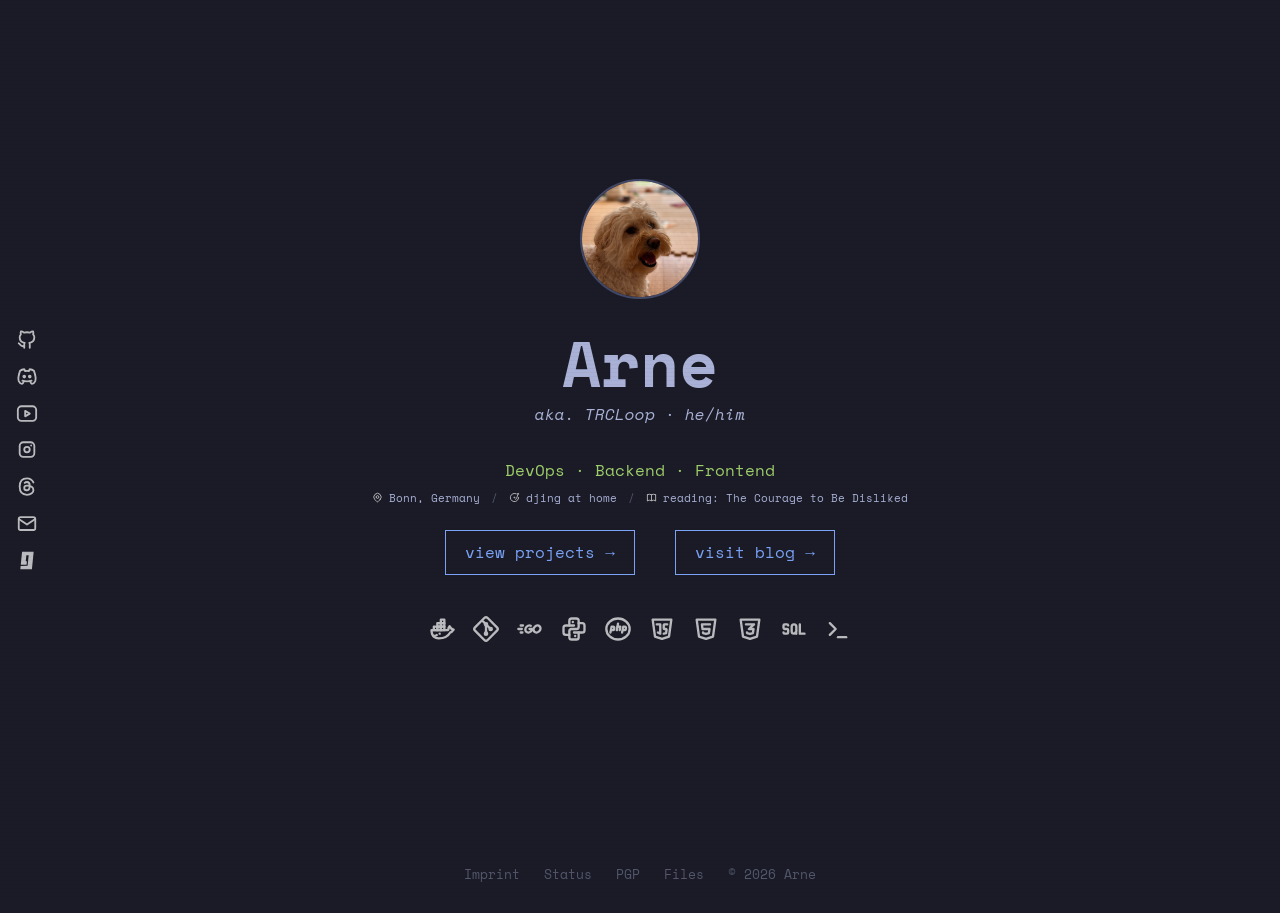
<file: index.html>
<!DOCTYPE html>
<html lang="en">

<head>
	<meta charset="utf-8">
	<meta name="viewport" content="width=device-width, initial-scale=1">
	<title>Arne</title>

	<link rel="stylesheet" href="styles.css" />

	<meta name="description" content="Arne (TRCLoop) – DevOps, Backend & Frontend developer from Bonn, Germany. Working with Go, Python, Docker, and more.">
	<link rel="canonical" href="https://arne.sh/">
	<meta name="robots" content="index, follow">
	<meta name="author" content="Arne">

	<!-- Open Graph -->
	<meta property="og:type" content="profile">
	<meta property="og:url" content="https://arne.sh/">
	<meta property="og:title" content="Arne – Developer from Bonn">
	<meta property="og:description" content="DevOps, Backend & Frontend developer from Bonn, Germany. Working with Go, Python, Docker, and more.">
	<meta property="og:image" content="https://arne.sh/trcloop.png">
	<meta property="og:locale" content="en_US">

	<!-- Twitter Card -->
	<meta name="twitter:card" content="summary">
	<meta name="twitter:title" content="Arne – Developer from Bonn">
	<meta name="twitter:description" content="DevOps, Backend & Frontend developer from Bonn, Germany.">
	<meta name="twitter:image" content="https://arne.sh/trcloop.png">

	<!-- Structured data -->
	<script type="application/ld+json">
	{
		"@context": "https://schema.org",
		"@type": "Person",
		"name": "Arne",
		"alternateName": "TRCLoop",
		"url": "https://arne.sh",
		"image": "https://arne.sh/trcloop.png",
		"email": "me@arne.sh",
		"address": { "@type": "PostalAddress", "addressLocality": "Bonn", "addressCountry": "DE" },
		"sameAs": [
			"https://github.com/TRC-Loop",
			"https://www.youtube.com/@trcloop",
			"https://www.instagram.com/arnierderechte/"
		],
		"jobTitle": "DevOps & Full-Stack Developer"
	}
	</script>

	<link rel="icon" type="image/webp" href="/trcloop.webp">
	<link rel="icon" type="image/png" href="/trcloop.png">
	<link rel="apple-touch-icon" href="/trcloop.png">
</head>

<body>

	<aside class="socials-bar">
		<div class="socials">
			<a href="https://github.com/TRC-Loop" target="_blank" class="social">
				<img src="/icons/brand-github.svg" alt="GitHub">
				<span>/TRC-Loop</span>
			</a>

			<a href="https://arne.sh/discord" target="_blank" class="social">
				<img src="/icons/brand-discord.svg" alt="Discord">
				<span>@trcloop</span>
			</a>

			<a href="https://www.youtube.com/@trcloop" target="_blank" class="social">
				<img src="/icons/brand-youtube.svg" alt="YouTube">
				<span>@trcloop</span>
			</a>

			<a href="https://www.instagram.com/arnierderechte/" target="_blank" class="social">
				<img src="/icons/brand-instagram.svg" alt="Instagram">
				<span>@arnierderechte</span>
			</a>

			<a href="https://www.threads.com/@arnierderechte" target="_blank" class="social">
				<img src="/icons/brand-threads.svg" alt="Threads">
				<span>@arnierderechte</span>
			</a>

			<a href="mailto:me@arne.sh" class="social">
				<img src="/icons/mail.svg" alt="Mail">
				<span>me@arne.sh</span>
			</a>

			<a href="https://go.gmrze.com" class="social">
				<img src="/icons/g.svg" alt="GMRZE Logo">
				<span>gmrze.net</span>
			</a>
		</div>
	</aside>

	<main class="center">
		<img class="avatar" src="trcloop.webp" alt="Profile Picture">

		<h1 class="title-name">Arne</h1>
		<p class="subtitle">aka. TRCLoop &middot; he/him</p>

		<p class="role">DevOps &middot; Backend &middot; Frontend</p>

		<div class="now">
			<span class="now-item">
				<img src="/icons/map-pin.svg" alt="" class="now-icon">Bonn, Germany
			</span>
			<span class="now-sep">/</span>
			<span class="now-item">
				<img src="/icons/vinyl.svg" alt="" class="now-icon">djing at home
			</span>
			<span class="now-sep">/</span>
			<span class="now-item">
				<img src="/icons/book-open.svg" alt="" class="now-icon">reading: The Courage to Be Disliked
			</span>
		</div>

		<div class="projects-container">
			<a class="projects-btn" href="https://github.com/TRC-Loop?tab=repositories" target="_blank">
				view projects →
			</a>

			<a class="projects-btn" href="https://blog.arne.sh" target="_blank">
				visit blog →
			</a>
		</div>

		<section class="skills">

			<span class="skill" data-tip="Docker · Containers">
				<img src="/icons/brand-docker.svg" alt="Docker">
			</span>

			<span class="skill" data-tip="Git · Version Control">
				<img src="/icons/brand-git.svg" alt="Git">
			</span>

			<span class="skill" data-tip="Go · Backend Services">
				<img src="/icons/brand-golang.svg" alt="Go">
			</span>

			<span class="skill" data-tip="Python · General Purpose">
				<img src="/icons/brand-python.svg" alt="Python">
			</span>

			<span class="skill" data-tip="PHP · Backends">
				<img src="/icons/brand-php.svg" alt="PHP">
			</span>

			<span class="skill" data-tip="JavaScript · Frontend">
				<img src="/icons/brand-javascript.svg" alt="JavaScript">
			</span>

			<span class="skill" data-tip="HTML · Not a programming language">
				<img src="/icons/brand-html5.svg" alt="HTML">
			</span>

			<span class="skill" data-tip="CSS · Cool StyleS">
				<img src="/icons/brand-css3.svg" alt="CSS">
			</span>

			<span class="skill" data-tip="SQL · Databases (SQLite, PostgreSQL)">
				<img src="/icons/sql.svg" alt="SQL">
			</span>

			<span class="skill" data-tip="Terminal · Linux, SSH, Automation">
				<img src="/icons/terminal.svg" alt="Terminal">
			</span>

		</section>

		<div id="pgp-modal" class="modal">
			<div class="modal-content">
				<h2>Public PGP Key</h2>
				<pre id="pgp-text"></pre>
				<div class="modal-actions">
					<a href="keys/publickey.asc" download class="modal-btn">
						<img src="icons/download.svg" alt="Download"> Download
					</a>
					<button id="copy-btn" class="modal-btn">
						<img src="icons/copy.svg" alt="Copy"> Copy
					</button>
				</div>
				<span class="modal-close">&times;</span>
			</div>
		</div>
	</main>

	<footer>
		<a href="https://gmrze.net/privacy#impressum">Imprint</a>
		<a href="https://status.gmrze.com">Status</a>
		<a href="#" id="pgp-link">PGP</a>
		<a href="/stone">Files</a>
		<span class="copyright">&copy; 2026 Arne</span>
	</footer>

	<script src="scripts.js" defer></script>
</body>

</html>
</file>
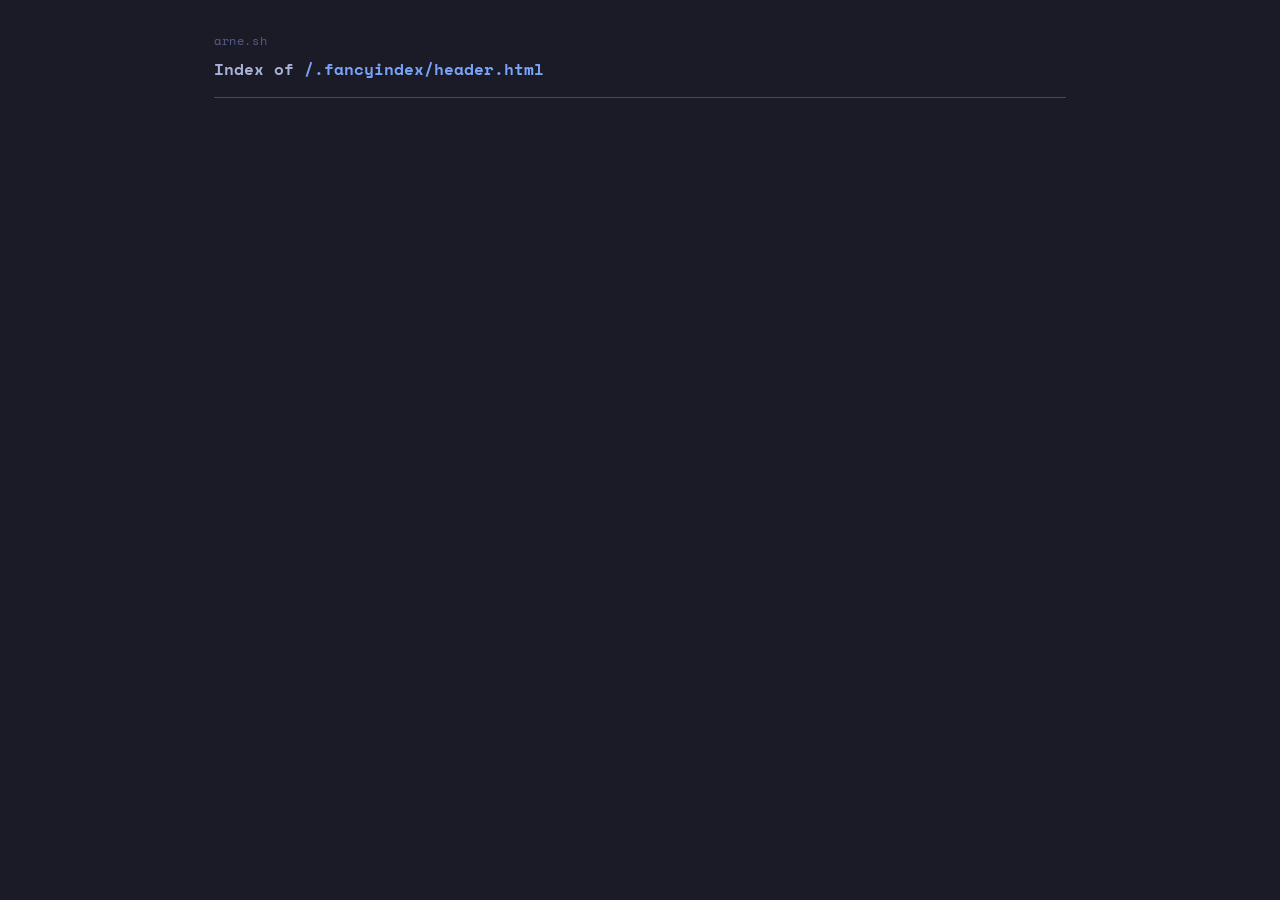
<file: .fancyindex/header.html>
<!DOCTYPE html>
<html lang="en">
<head>
  <meta charset="UTF-8">
  <meta name="viewport" content="width=device-width, initial-scale=1.0">
  <title>Index</title>
  <style>
    @font-face {
      font-display: swap;
      font-family: 'Space Mono';
      font-style: normal;
      font-weight: 400;
      src: url('/space-mono-v17-latin-regular.woff2') format('woff2'),
           url('/space-mono-v17-latin-regular.ttf') format('truetype');
    }
    @font-face {
      font-display: swap;
      font-family: 'Space Mono';
      font-style: italic;
      font-weight: 400;
      src: url('/space-mono-v17-latin-italic.woff2') format('woff2'),
           url('/space-mono-v17-latin-italic.ttf') format('truetype');
    }
    @font-face {
      font-display: swap;
      font-family: 'Space Mono';
      font-style: normal;
      font-weight: 700;
      src: url('/space-mono-v17-latin-700.woff2') format('woff2'),
           url('/space-mono-v17-latin-700.ttf') format('truetype');
    }
  </style>
  <link rel="stylesheet" href="/.fancyindex/style.css">
  <script>
    document.addEventListener('DOMContentLoaded', function () {
      var path = decodeURIComponent(window.location.pathname);
      document.getElementById('path').textContent = path;
      document.title = 'Index of ' + path;
    });
  </script>
</head>
<body>
<div id="wrapper">
  <div id="header">
    <a href="/" id="home-link">arne.sh</a>
    <h1 id="title">Index of <span id="path"></span></h1>
  </div>
</file>
<file: styles.css>
@font-face {
	font-display: swap;
	font-family: 'Space Mono';
	font-style: normal;
	font-weight: 400;
	src: url('space-mono-v17-latin-regular.woff2') format('woff2'),
		url('space-mono-v17-latin-regular.ttf') format('truetype');
}

@font-face {
	font-display: swap;
	font-family: 'Space Mono';
	font-style: italic;
	font-weight: 400;
	src: url('space-mono-v17-latin-italic.woff2') format('woff2'),
		url('space-mono-v17-latin-italic.ttf') format('truetype');
}

@font-face {
	font-display: swap;
	font-family: 'Space Mono';
	font-style: normal;
	font-weight: 700;
	src: url('space-mono-v17-latin-700.woff2') format('woff2'),
		url('space-mono-v17-latin-700.ttf') format('truetype');
}

:root {
	--bg: #1a1b26;
	--fg: #a9b1d6;
	--accent: #7aa2f7;
	--green: #9ece6a;
	--border: #414868;
	--surface: #1f2335;
}

* {
	box-sizing: border-box;
}

html,
body {
	width: 100%;
	height: 100%;
	overflow-x: hidden;
}

body {
	margin: 0;
	background: var(--bg);
	color: var(--fg);
	font-family: 'Space Mono', monospace;
	min-height: 100vh;
}

/* Scanlines */
body::after {
	content: '';
	position: fixed;
	inset: 0;
	pointer-events: none;
	z-index: 8999;
	background: repeating-linear-gradient(
		0deg,
		transparent,
		transparent 3px,
		rgba(0, 0, 0, 0.025) 3px,
		rgba(0, 0, 0, 0.025) 4px
	);
}

/* Entry animations */
@keyframes fadeUp {
	from {
		opacity: 0;
		transform: translateY(10px);
	}
	to {
		opacity: 1;
		transform: translateY(0);
	}
}

.avatar             { animation: fadeUp 0.4s 0.00s ease both; }
.title-name         { animation: fadeUp 0.4s 0.07s ease both; }
.subtitle           { animation: fadeUp 0.4s 0.13s ease both; }
.role               { animation: fadeUp 0.4s 0.18s ease both; }
.now                { animation: fadeUp 0.4s 0.23s ease both; }
.projects-container { animation: fadeUp 0.4s 0.29s ease both; }
.skills             { animation: fadeUp 0.4s 0.35s ease both; }

/* Layout */
.center {
	display: flex;
	flex-direction: column;
	align-items: center;
	justify-content: center;
	min-height: 100vh;
	text-align: center;
	padding-bottom: calc(6.5rem + env(safe-area-inset-bottom));
}

.avatar {
	width: 120px;
	height: 120px;
	aspect-ratio: 1 / 1;
	object-fit: cover;
	border-radius: 50%;
	border: 2px solid var(--border);
	margin-bottom: 1rem;
}

.title-name {
	font-size: 4rem;
	font-weight: 700;
	margin: 0;
}

.subtitle {
	opacity: 0.4;
	margin-top: -0.5rem;
	font-style: italic;
}

.role {
	margin: 1rem 0 0;
	color: var(--green);
}

/* Now / currently */
.now {
	display: flex;
	flex-wrap: wrap;
	align-items: center;
	justify-content: center;
	gap: 0.3rem 0.7rem;
	margin: 0.5rem 0 1rem;
	font-size: 0.68rem;
	opacity: 0.45;
}

.now-item {
	display: inline-flex;
	align-items: center;
	gap: 0.35rem;
}

.now-icon {
	width: 11px;
	filter: invert(1);
	opacity: 0.7;
	flex-shrink: 0;
}

.now-sep {
	opacity: 0.4;
}

/* Buttons */
.projects-container {
	display: flex;
	gap: 1.5rem;
	justify-content: center;
	flex-wrap: wrap;
}

.projects-btn {
	display: inline-flex;
	align-items: center;
	justify-content: center;
	margin: 0.5rem;
	padding: 0.6rem 1.2rem;
	border: 1px solid var(--accent);
	color: var(--accent);
	text-decoration: none;
	transition: background 0.2s, color 0.2s;
}

.projects-btn:hover {
	background: var(--accent);
	color: var(--bg);
}

/* Skills */
.skills {
	display: flex;
	flex-wrap: wrap;
	gap: 1rem;
	margin-top: 2rem;
	justify-content: center;
}

.skills img {
	width: 28px;
	filter: invert(1);
	opacity: 0.7;
	transition: opacity 0.2s, transform 0.2s;
}

.skills img:hover {
	opacity: 1;
	transform: translateY(-2px);
}

.skill {
	position: relative;
	display: inline-flex;
	align-items: center;
	justify-content: center;
}

.skill::after {
	content: attr(data-tip);
	position: absolute;
	bottom: 140%;
	left: 50%;
	transform: translateX(-50%) translateY(4px);
	background: var(--surface);
	color: var(--fg);
	border: 1px solid var(--border);
	padding: 0.35rem 0.6rem;
	font-size: 0.65rem;
	white-space: nowrap;
	opacity: 0;
	pointer-events: none;
	transition: opacity 0.2s ease, transform 0.2s ease;
}

.skill::before {
	content: "";
	position: absolute;
	bottom: 120%;
	left: 50%;
	transform: translateX(-50%);
	border: 6px solid transparent;
	border-top-color: var(--surface);
	opacity: 0;
	transition: opacity 0.2s ease;
}

.skill:hover::after,
.skill:hover::before {
	opacity: 1;
	transform: translateX(-50%) translateY(0);
}

/* Socials — desktop: fixed left column */
.socials-bar {
	padding-bottom: calc(0.8rem + env(safe-area-inset-bottom));
}

.socials {
	position: fixed;
	left: 1rem;
	top: 50%;
	transform: translateY(-50%);
	display: flex;
	flex-direction: column;
	gap: 0.8rem;
	max-width: 100%;
	overflow-x: auto;
	scrollbar-width: none;
	-ms-overflow-style: none;
}

.socials::-webkit-scrollbar {
	display: none;
}

.social {
	display: flex;
	align-items: center;
	gap: 0.6rem;
	text-decoration: none;
	color: var(--fg);
}

.social img {
	width: 22px;
	filter: invert(1);
	opacity: 0.7;
	transition: opacity 0.2s;
}

.social span {
	max-width: 0;
	overflow: hidden;
	white-space: nowrap;
	transition: max-width 0.3s ease, opacity 0.3s ease;
	opacity: 0;
}

.social:hover span {
	max-width: 160px;
	opacity: 1;
}

.social:hover img {
	opacity: 1;
}

/* Footer */
footer {
	position: fixed;
	bottom: 1rem;
	width: 100%;
	display: flex;
	justify-content: center;
	gap: 1.5rem;
	font-size: 0.8rem;
	opacity: 0.4;
}

footer a {
	color: var(--fg);
	text-decoration: none;
}

footer a:hover {
	opacity: 0.5;
}

/* Modal */
@keyframes modalExpand {
	0%   { transform: scaleX(0)   scaleY(0.02); }
	40%  { transform: scaleX(1)   scaleY(0.02); }
	100% { transform: scaleX(1)   scaleY(1);    }
}

.modal {
	display: none;
	position: fixed;
	z-index: 1000;
	left: 0;
	top: 0;
	width: 100%;
	height: 100%;
	overflow: auto;
	background-color: rgba(26, 27, 38, 0.95);
	backdrop-filter: blur(2px);
}

.modal-content {
	background-color: var(--bg);
	margin: 5% auto;
	padding: 2rem;
	border: 1px solid var(--accent);
	width: 90%;
	max-width: 700px;
	text-align: center;
	border-radius: 0;
	color: var(--fg);
	position: relative;
	overflow: hidden;
	transform-origin: center top;
	animation: modalExpand 0.5s cubic-bezier(0.16, 1, 0.3, 1) both;
}

.modal-content pre {
	max-height: 300px;
	overflow-y: auto;
	background: var(--surface);
	padding: 1rem;
	border: 1px solid var(--border);
	border-radius: 4px;
	font-family: 'Space Mono', monospace;
	font-size: 0.85rem;
	text-align: left;
}

.modal-actions {
	display: flex;
	justify-content: center;
	gap: 1rem;
	margin-top: 1rem;
}

.modal-btn {
	display: inline-flex;
	align-items: center;
	gap: 0.5rem;
	background: var(--accent);
	color: var(--bg);
	border: none;
	padding: 0.4rem 0.8rem;
	border-radius: 4px;
	cursor: pointer;
	font-family: 'Space Mono', monospace;
	text-decoration: none;
	font-size: 0.8rem;
}

.modal-btn img {
	width: 16px;
	filter: invert(1);
}

.modal-close {
	position: absolute;
	top: 1rem;
	right: 1.5rem;
	font-size: 2rem;
	cursor: pointer;
	color: var(--fg);
}

/* Responsive */
@media (max-width: 768px) {
	.center {
		min-height: auto;
		padding: 2.5rem 1.2rem 6.5rem;
	}

	.title-name {
		font-size: 2.6rem;
	}

	.subtitle {
		font-size: 0.85rem;
	}

	.role {
		font-size: 0.85rem;
	}

	.avatar {
		width: 120px;
	}

	.now {
		font-size: 0.62rem;
		gap: 0.2rem 0.5rem;
	}

	.skills {
		display: grid;
		grid-template-columns: repeat(4, 1fr);
		gap: 1rem;
		margin-top: 1.5rem;
	}

	.skills img {
		width: 22px;
		margin: auto;
	}

	.skill::before,
	.skill::after {
		display: none;
	}

	.socials-bar {
		position: fixed;
		bottom: 0;
		left: 0;
		right: 0;
		z-index: 10;
		background: linear-gradient(
			to top,
			rgba(26, 27, 38, 0.95),
			rgba(26, 27, 38, 0.85),
			rgba(26, 27, 38, 0)
		);
		padding: 1.2rem 0 0.8rem;
		padding-bottom: calc(0.8rem + env(safe-area-inset-bottom));
	}

	.socials {
		position: static;
		display: flex;
		flex-direction: row;
		justify-content: center;
		transform: none;
		gap: 1.2rem;
	}

	.social span {
		display: none;
	}

	.social img {
		width: 24px;
		opacity: 0.85;
	}

	footer {
		position: static;
		margin: 1.8rem 0 0.5rem;
		font-size: 0.7rem;
		opacity: 0.5;
	}
}
</file>
<file: .fancyindex/style.css>
/* Tokyo Night theme — matches arne.sh */

:root {
  --bg:      #1a1b26;
  --bg2:     #16171f;
  --fg:      #a9b1d6;
  --fg-dim:  #565f89;
  --accent:  #7aa2f7;
  --green:   #9ece6a;
  --border:  #414868;
  --hover:   #1f2335;
}

* { box-sizing: border-box; margin: 0; padding: 0; }

body {
  background: var(--bg);
  color: var(--fg);
  font-family: 'Space Mono', 'Courier New', monospace;
  font-size: 14px;
  min-height: 100vh;
}

#wrapper {
  max-width: 900px;
  margin: 0 auto;
  padding: 2rem 1.5rem;
}

/* ── Header ─────────────────────────────────────── */

#header {
  margin-bottom: 2rem;
  padding-bottom: 1rem;
  border-bottom: 1px solid var(--border);
}

#home-link {
  color: var(--fg-dim);
  text-decoration: none;
  font-size: 12px;
  letter-spacing: 0.05em;
  display: block;
  margin-bottom: 0.5rem;
}
#home-link:hover { color: var(--accent); }

h1, #title {
  font-size: 1rem;
  font-weight: 700;
  color: var(--fg);
  word-break: break-all;
}

#path { color: var(--accent); }

/* ── Table ───────────────────────────────────────── */

table {
  width: 100%;
  border-collapse: collapse;
  table-layout: fixed;
}

thead tr {
  border-bottom: 1px solid var(--border);
}

th {
  padding: 0.5rem 0.75rem;
  text-align: left;
  font-size: 11px;
  font-weight: 700;
  text-transform: uppercase;
  letter-spacing: 0.08em;
  color: var(--fg-dim);
  white-space: nowrap;
}

th a {
  color: var(--fg-dim);
  text-decoration: none;
}
th a:hover { color: var(--accent); }

/* Column widths */
th.link  { width: auto; }
th.size  { width: 8rem; text-align: right; }
th.date  { width: 13rem; text-align: right; }

/* ── Rows ────────────────────────────────────────── */

tbody tr {
  border-bottom: 1px solid transparent;
  transition: background 0.1s;
}

tbody tr:hover {
  background: var(--hover);
  border-color: var(--border);
}

td {
  padding: 0.45rem 0.75rem;
  white-space: nowrap;
  overflow: hidden;
  text-overflow: ellipsis;
}

/* Name column: allow wrap */
td:first-child {
  overflow: visible;
  white-space: normal;
  word-break: break-all;
}

td:nth-child(2) { text-align: right; color: var(--fg-dim); font-size: 13px; }
td:nth-child(3) { text-align: right; color: var(--fg-dim); font-size: 13px; }

/* ── Links ───────────────────────────────────────── */

a {
  color: var(--accent);
  text-decoration: none;
}
a:hover { text-decoration: underline; }

/* Directories */
tr.entry a[href$="/"] {
  color: var(--green);
}
tr.entry a[href$="/"]:hover {
  color: var(--green);
  text-decoration: underline;
}

/* Parent dir row */
tr.back td:first-child::before {
  content: "📁 ";
}

/* ── Footer ──────────────────────────────────────── */

#footer {
  margin-top: 2rem;
  padding-top: 1rem;
  border-top: 1px solid var(--border);
  font-size: 12px;
  color: var(--fg-dim);
}

#footer a {
  color: var(--fg-dim);
}
#footer a:hover { color: var(--accent); }
</file>
